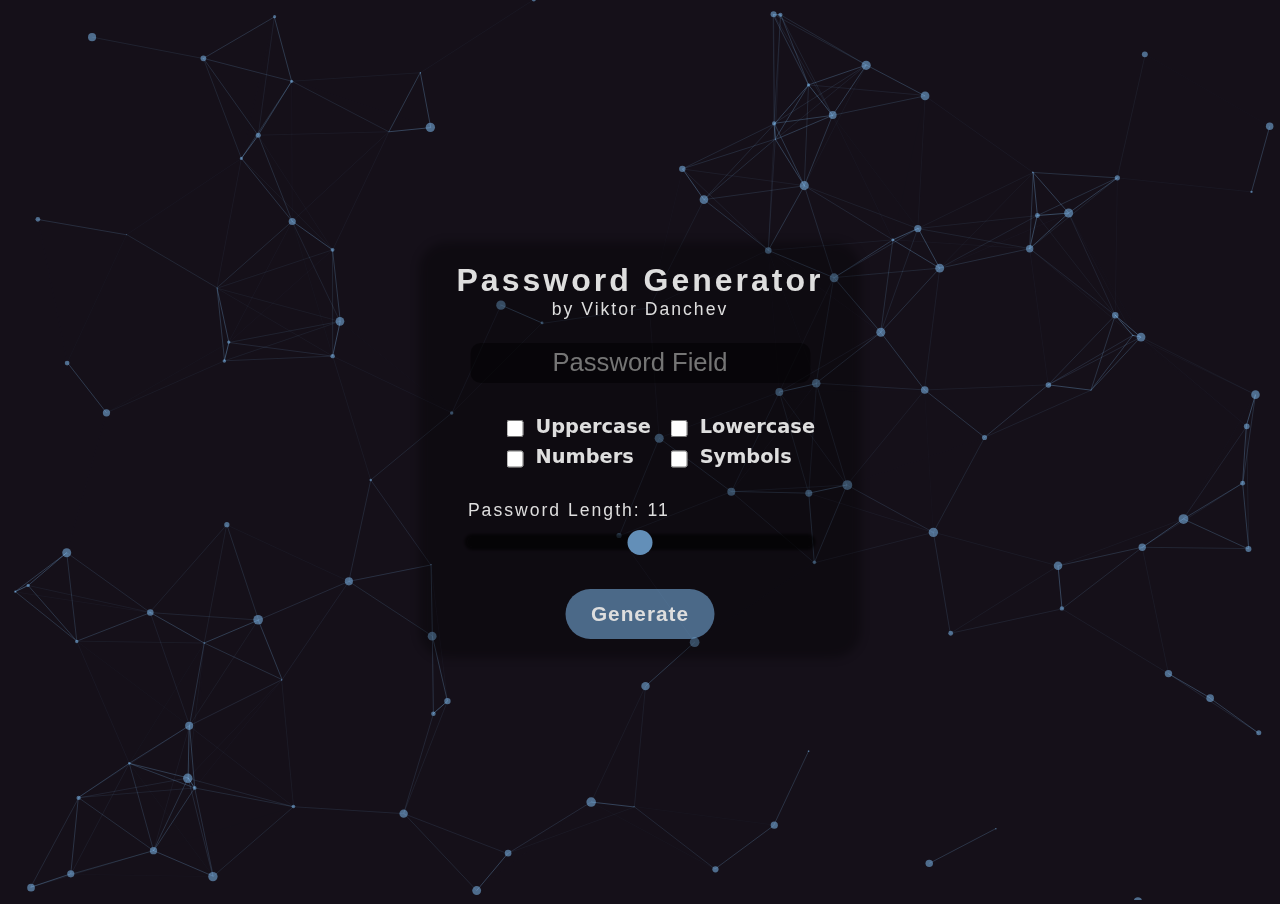
<file: index.html>
<!DOCTYPE html>
<html lang="en">

<head>
    <meta charset="UTF-8">
    <meta name="viewport" content="width=device-width, initial-scale=1.0">
    <title>Password-Generator</title>
    <link rel="stylesheet" href="Styles/styles.css">
</head>

<body id="particles-js" ontouchstart="">
    <section>
        <header class="heading">
            <h1>Password Generator</h1>
            <h2>by Viktor Danchev</h2>
        </header>
        <form class="password-field">
            <span>Copy</span>
            <input type="text" placeholder="Password Field" id="textArea" readonly="readonly">
        </form>
        <article>
            <form class="checkboxes-form">
                <label class="uppercase-checkbox container">
                    <input type="checkbox">
                    Uppercase
                </label>
                <label class="lowercase-checkbox container">
                    <input type="checkbox">
                    Lowercase
                </label>
                <label class="numbers-checkbox container">
                    <input type="checkbox">
                    Numbers
                </label>
                <label class="symbols-checkbox container">
                    <input type="checkbox">
                    Symbols
                </label>
            </form>
            <form class="slider-form">
                <label>Password Length:
                    <span>11</span>
                </label>
                <input type="range" min="6" max="16" class="slider">
            </form>
        </article>
        <button>Generate</button>
    </section>
    <script src="Functionality/particles.js"></script>
    <script src="Functionality/app.js"></script>
    <script src="Functionality/generate.js"></script>
    <script src="Functionality/copyText.js"></script>
    <script src="Functionality/getPasswordLength.js"></script>
</body>

</html>
</file>
<file: Styles/styles.css>
@import url("heading.css");
@import url("password-field.css");
@import url("slider-form.css");
@import url("checkboxes-form.css");
@import url("button.css");
@import url("responsive.css");

* {
  box-sizing: border-box;
  margin: 0px;
  padding: 0px;
  user-select: none;
  -webkit-user-select: none;
  -moz-user-select: none;
  -ms-user-select: none;
  -khtml-user-select: none;
}

html {
  font-size: 16px;
  font-family: Helvetica, sans-serif;
  overflow: hidden;
}

body {
  background-color: #151019;
  height: 100vh;
}

section {
  position: absolute;
  top: 50%;
  left: 50%;
  transform: translate(-50%, -50%);
  box-shadow: rgba(0, 0, 0, 0.3) 0px 0px 8px 8px;
  border-radius: 20px;
  width: 425px;
  height: 400px;
  background-color: rgba(0, 0, 0, 0.3);
  display: flex;
  flex-direction: column;
  justify-content: space-around;
  align-items: center;
  color: rgb(222, 222, 222);
}

section > article {
  height: 40%;
  width: 90%;
  display: flex;
  flex-direction: column;
  justify-content: space-around;
  align-items: center;
}
</file>
